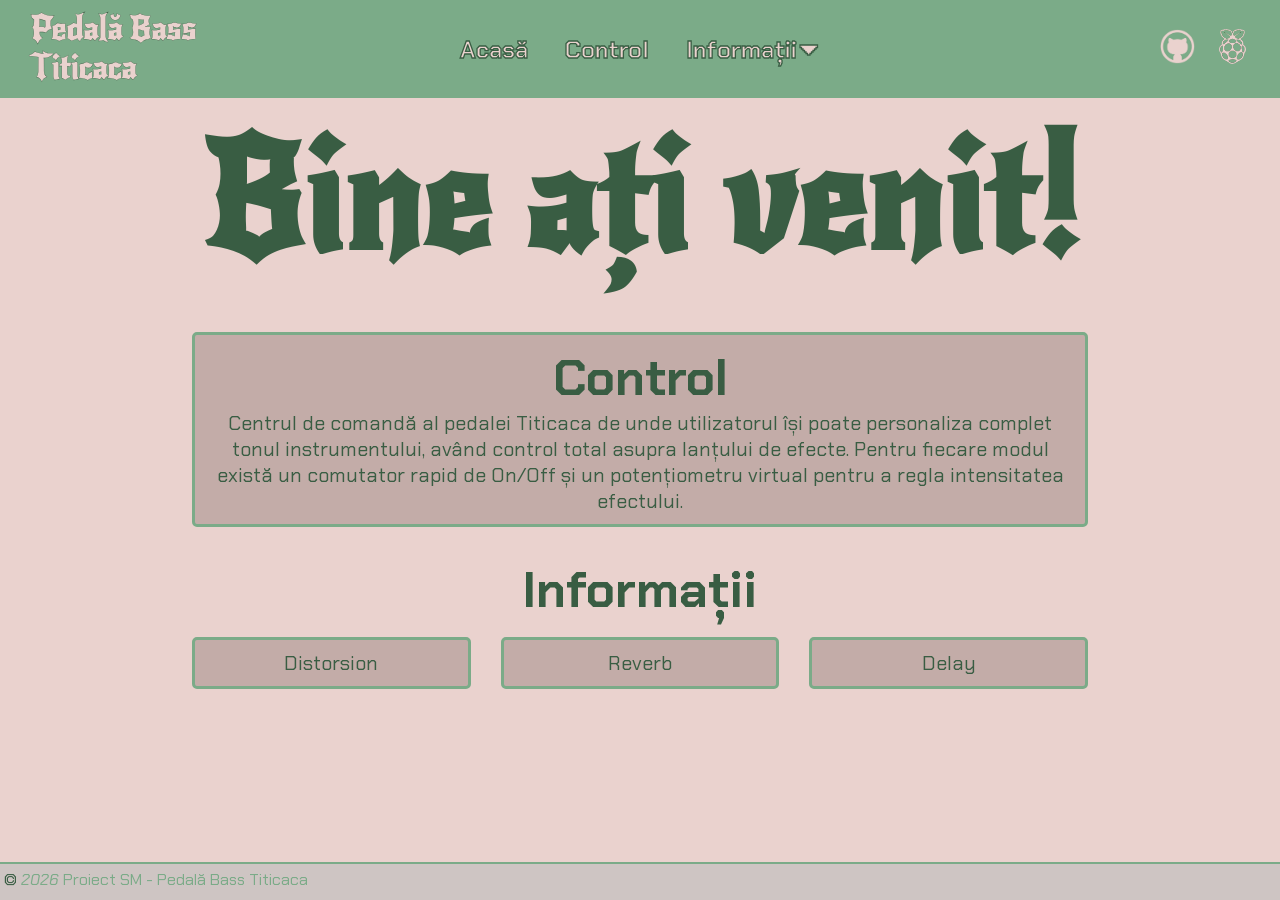
<file: interfata_web/index.html>
<!DOCTYPE html>
<html lang = "ro">

    <head>
        <meta charset="UTF-8">
        <title>Acasă</title>

        <link rel="icon" type="image/ico"
            href="imagini/favicon.ico"/>
        <link rel="stylesheet" type="text/css"
            href="css/stil.css" />

        <link rel="preconnect" href="https://fonts.googleapis.com">
        <link rel="preconnect" href="https://fonts.gstatic.com" crossorigin>
        <link href="https://fonts.googleapis.com/css2?family=Chakra+Petch:ital,wght@0,300;0,400;0,500;0,600;0,700;1,300;1,400;1,500;1,600;1,700&family=New+Rocker&display=swap" rel="stylesheet">
           
    </head>

    <body>
        <header>
            <h1 id="titlu">Pedală Bass<br>Titicaca</h1>

            <nav id="nav-main">
                <h2>
                    <a href="index.html">Acasă</a>
                    <a href="control.html">Control</a>

                    <span class="dropdown">
                        <span id="dropbtn">Informații⏷</span>
                    
                        <div class="dropdown-content">
                            <a href="distors.html">Distorsion</a>
                            <a href="reverb.html">Reverb</a>
                            <a href="delay.html">Delay</a>
                        </div>
                    </span>
                </h2>
            </nav>
            
            <div class="linkuri">
                <a href="https://github.tuiasi.ro/SM26/proiect_Titicaca" target="_blank"><img src="imagini/github.png"></a>
                <a href="https://www.raspberrypi.com/products/raspberry-pi-pico-2/" target="_blank"><img src="imagini/raspberry.png"></a>
            </div>
        </header>
        
        <main>
            <section class="acasa">
                <h1 id="welcome">Bine ați venit!</h1>
                <a href="control.html" id="control">
                    <h3>Control</h3>
                    <span>Centrul de comandă al pedalei Titicaca de unde utilizatorul își poate personaliza complet tonul instrumentului, 
                        având control total asupra lanțului de efecte. Pentru fiecare modul există un comutator rapid de On/Off și un potențiometru virtual 
                        pentru a regla intensitatea efectului.</span>
                </a> 

                <h3 id="info">Informații</h3>

                <div class="orizontal-list">
                    <a href="distors.html" id="distors">Distorsion</a>
                    <a href="reverb.html" id="reverb">Reverb</a>
                    <a href="delay.html" id="delay">Delay</a>
                </div>

            </section>

        </main>

        <footer>
        <hr>
            <span>&nbsp;&copy;</span> <i>2026</i> Proiect SM - Pedală Bass <a href="https://maps.app.goo.gl/eY4kPAvq57ahpC6z6" target="_blank">Titicaca</a>
        </footer>
    </body>
</html>
</file>
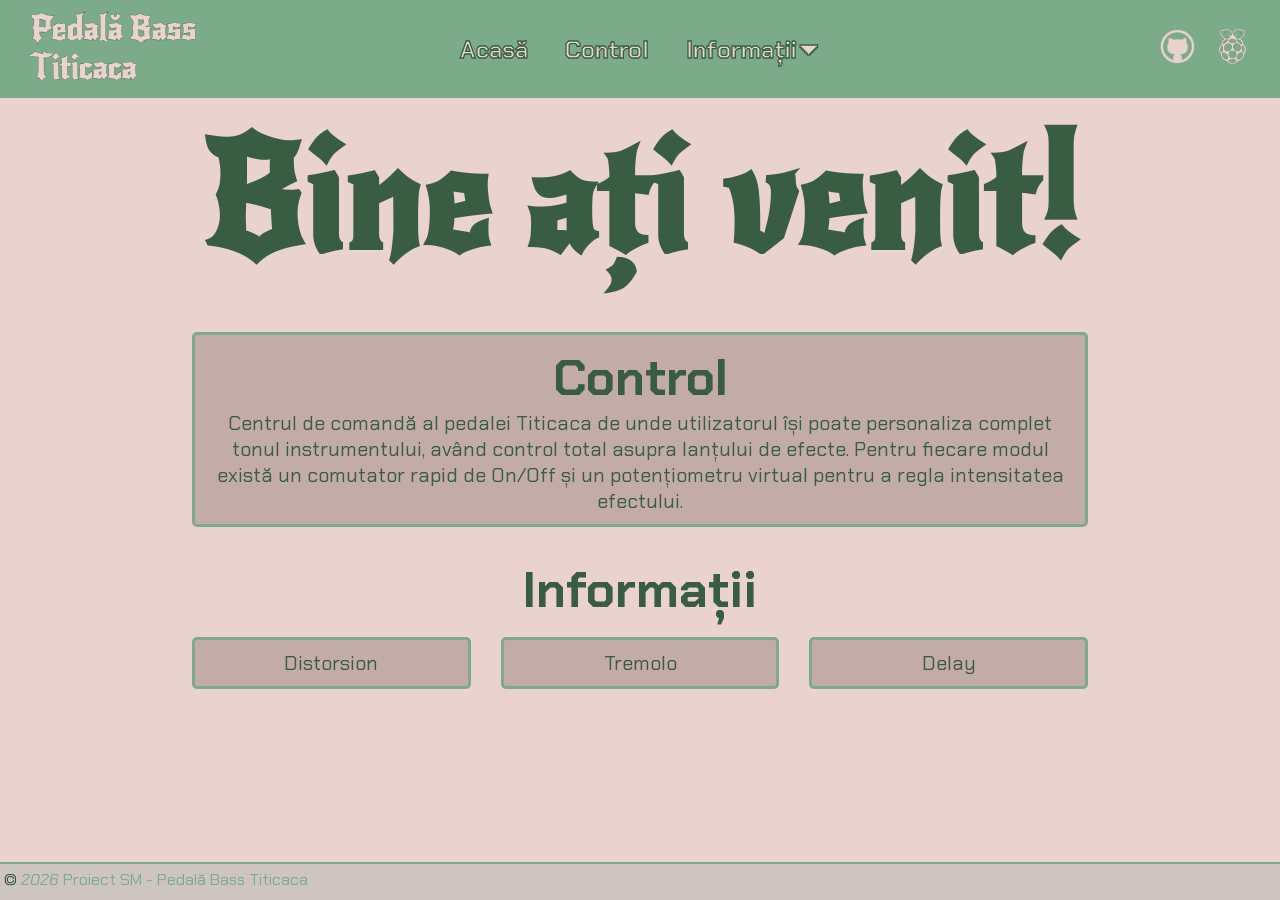
<file: src/interfata_web/index.html>
<!DOCTYPE html>
<html lang = "ro">

    <head>
        <meta charset="UTF-8">
        <title>Acasă</title>

        <link rel="icon" type="image/ico"
            href="imagini/favicon.ico"/>
        <link rel="stylesheet" type="text/css"
            href="css/stil.css" />

        <link rel="preconnect" href="https://fonts.googleapis.com">
        <link rel="preconnect" href="https://fonts.gstatic.com" crossorigin>
        <link href="https://fonts.googleapis.com/css2?family=Chakra+Petch:ital,wght@0,300;0,400;0,500;0,600;0,700;1,300;1,400;1,500;1,600;1,700&family=New+Rocker&display=swap" rel="stylesheet">
           
    </head>

    <body>
        <header>
            <h1 id="titlu">Pedală Bass<br>Titicaca</h1>

            <nav id="nav-main">
                <h2>
                    <a href="index.html">Acasă</a>
                    <a href="control.html">Control</a>

                    <span class="dropdown">
                        <span id="dropbtn">Informații⏷</span>
                    
                        <div class="dropdown-content">
                            <a href="distors.html">Distorsion</a>
                            <a href="reverb.html">Tremolo</a>
                            <a href="delay.html">Delay</a>
                        </div>
                    </span>
                </h2>
            </nav>
            
            <div class="linkuri">
                <a href="https://github.tuiasi.ro/SM26/proiect_Titicaca" target="_blank"><img src="imagini/github.png"></a>
                <a href="https://www.raspberrypi.com/products/raspberry-pi-pico-2/" target="_blank"><img src="imagini/raspberry.png"></a>
            </div>
        </header>
        
        <main>
            <section class="acasa">
                <h1 id="welcome">Bine ați venit!</h1>
                <a href="control.html" id="control">
                    <h3>Control</h3>
                    <span>Centrul de comandă al pedalei Titicaca de unde utilizatorul își poate personaliza complet tonul instrumentului, 
                        având control total asupra lanțului de efecte. Pentru fiecare modul există un comutator rapid de On/Off și un potențiometru virtual 
                        pentru a regla intensitatea efectului.</span>
                </a> 

                <h3 id="info">Informații</h3>

                <div class="orizontal-list">
                    <a href="distors.html" id="distors">Distorsion</a>
                    <a href="reverb.html" id="reverb">Tremolo</a>
                    <a href="delay.html" id="delay">Delay</a>
                </div>

            </section>

        </main>

        <footer>
        <hr>
            <span>&nbsp;&copy;</span> <i>2026</i> Proiect SM - Pedală Bass <a href="https://maps.app.goo.gl/eY4kPAvq57ahpC6z6" target="_blank">Titicaca</a>
        </footer>
    </body>
</html>
</file>
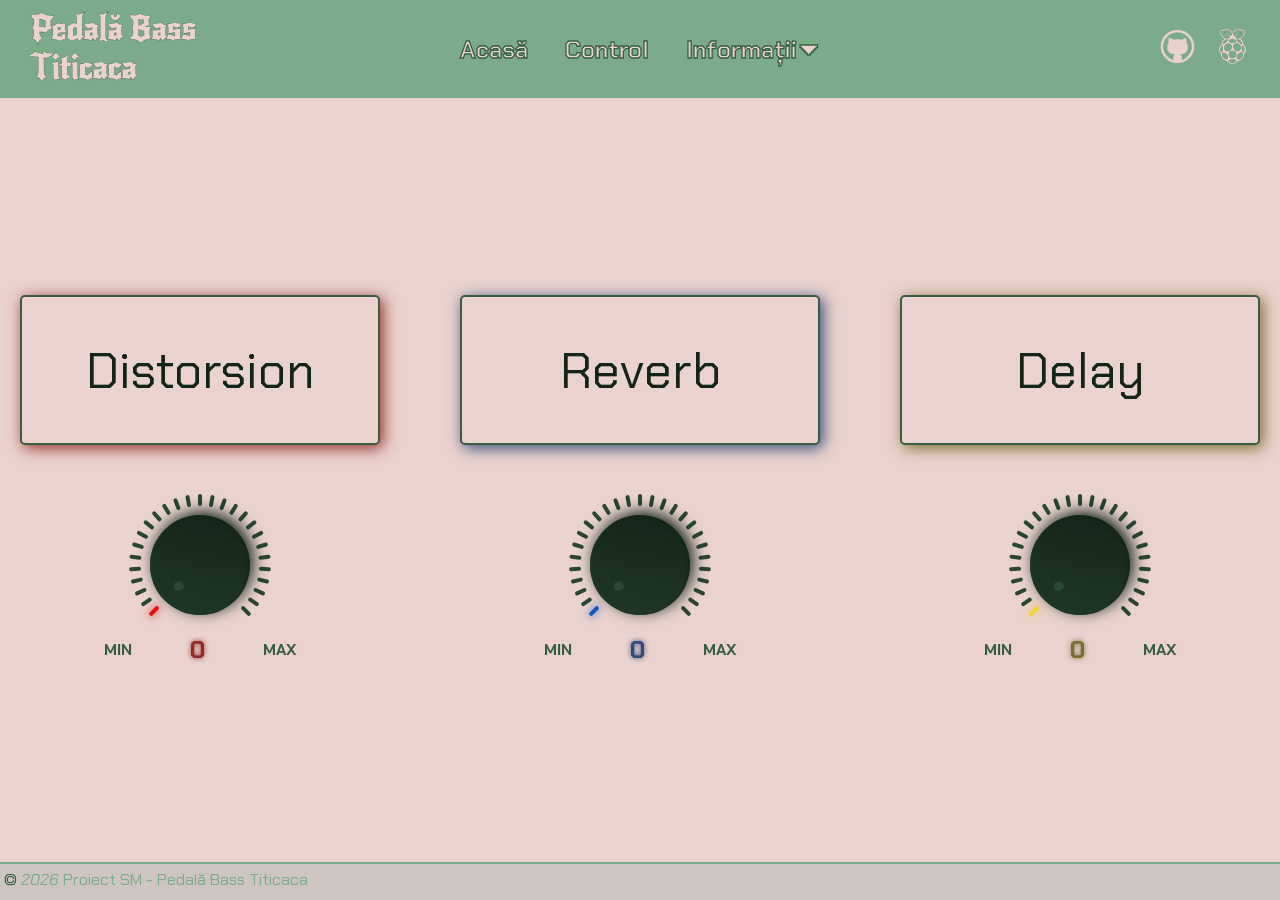
<file: interfata_web/control.html>
<!DOCTYPE html>
<html lang = "ro">

    <head>
        <meta charset="UTF-8">
        <title>Acasă</title>

        <link rel="icon" type="image/ico"
            href="imagini/favicon.ico"/>
        <link rel="stylesheet" type="text/css"
            href="css/stil.css" />

        <script src="js/script.js" defer></script>

        <link rel="preconnect" href="https://fonts.googleapis.com">
        <link rel="preconnect" href="https://fonts.gstatic.com" crossorigin>
        <link href="https://fonts.googleapis.com/css2?family=Chakra+Petch:ital,wght@0,300;0,400;0,500;0,600;0,700;1,300;1,400;1,500;1,600;1,700&family=New+Rocker&display=swap" rel="stylesheet">
           
    </head>

    <body>
        <header>
            <h1 id="titlu">Pedală Bass<br>Titicaca</h1>

            <nav id="nav-main">
                <h2>
                    <a href="index.html">Acasă</a>
                    <a href="control.html">Control</a>

                    <span class="dropdown">
                        <span id="dropbtn">Informații⏷</span>
                    
                        <div class="dropdown-content">
                            <a href="distors.html">Distorsion</a>
                            <a href="reverb.html">Reverb</a>
                            <a href="delay.html">Delay</a>
                        </div>
                    </span>
                </h2>
            </nav>
            
            <div class="linkuri">
                <a href="https://github.tuiasi.ro/SM26/proiect_Titicaca" target="_blank"><img src="imagini/github.png"></a>
                <a href="https://www.raspberrypi.com/products/raspberry-pi-pico-2/" target="_blank"><img src="imagini/raspberry.png"></a>
            </div>
        </header>
        
        <main id="main-control">
            <div class="efect">
                <button id="distors2">Distorsion</button>
                <div class="knob-container knob-red">
                    <div class="ticks tick-red"></div>
                    <div class="knob">
                        <div class="knob-dot dot-red"></div>
                    </div>
                    <div class="knob-labels">
                        <span>MIN</span>
                        <span class="knob-value">0</span>
                        <span>MAX</span>
                    </div>
                    <input type="hidden" id="Distorsion" name="Distorsion" value="0">
                </div>
            </div>

            <div class="efect">
                <button id="reverb2">Reverb</button>
                <div class="knob-container knob-blue">
                    <div class="ticks tick-blue"></div>
                    <div class="knob">
                        <div class="knob-dot dot-blue"></div>
                    </div>
                    <div class="knob-labels">
                        <span>MIN</span>
                        <span class="knob-value">0</span>
                        <span>MAX</span>
                    </div>
                    <input type="hidden" id="Reverb" name="Reverb" value="0">
                </div>
            </div>
            
            <div class="efect">
                <button id="delay2">Delay</button>
                <div class="knob-container knob-yellow">
                    <div class="ticks tick-yellow"></div>
                    <div class="knob">
                        <div class="knob-dot dot-yellow"></div>
                    </div>
                    <div class="knob-labels">
                        <span>MIN</span>
                        <span class="knob-value">0</span>
                        <span>MAX</span>
                    </div>
                    <input type="hidden" id="Delay" name="Delay" value="0">
                </div>
            </div>
        </main>

        <footer>
        <hr>
            <span>&nbsp;&copy;</span> <i>2026</i> Proiect SM - Pedală Bass <a href="https://maps.app.goo.gl/eY4kPAvq57ahpC6z6" target="_blank">Titicaca</a>
        </footer>
    </body>
</html>
</file>
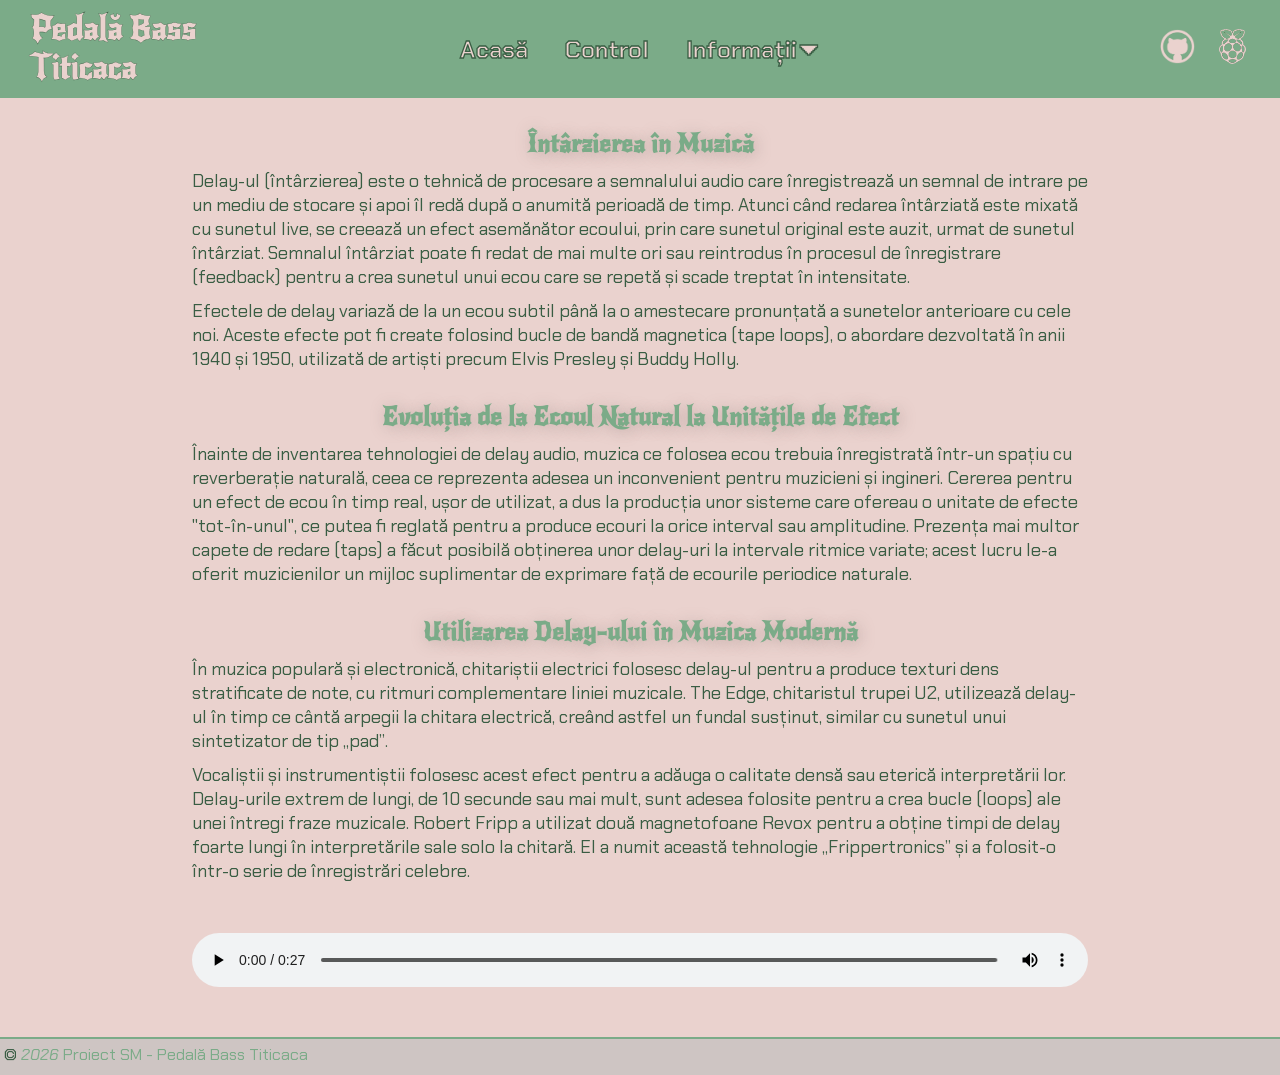
<file: interfata_web/delay.html>
<!DOCTYPE html>
<html lang = "ro">

    <head>
        <meta charset="UTF-8">
        <title>Acasă</title>

        <link rel="icon" type="image/ico"
            href="imagini/favicon.ico"/>
        <link rel="stylesheet" type="text/css"
            href="css/stil.css" />

        <link rel="preconnect" href="https://fonts.googleapis.com">
        <link rel="preconnect" href="https://fonts.gstatic.com" crossorigin>
        <link href="https://fonts.googleapis.com/css2?family=Chakra+Petch:ital,wght@0,300;0,400;0,500;0,600;0,700;1,300;1,400;1,500;1,600;1,700&family=New+Rocker&display=swap" rel="stylesheet">
           
    </head>

    <body>
        <header>
            <h1 id="titlu">Pedală Bass<br>Titicaca</h1>

            <nav id="nav-main">
                <h2>
                    <a href="index.html">Acasă</a>
                    <a href="control.html">Control</a>

                    <span class="dropdown">
                        <span id="dropbtn">Informații⏷</span>
                    
                        <div class="dropdown-content">
                            <a href="distors.html">Distorsion</a>
                            <a href="reverb.html">Reverb</a>
                            <a href="delay.html">Delay</a>
                        </div>
                    </span>
                </h2>
            </nav>
            
            <div class="linkuri">
                <a href="https://github.tuiasi.ro/SM26/proiect_Titicaca" target="_blank"><img src="imagini/github.png"></a>
                <a href="https://www.raspberrypi.com/products/raspberry-pi-pico-2/" target="_blank"><img src="imagini/raspberry.png"></a>
            </div>
        </header>
        
        <main>
            <h3 class="titlu-info">Întârzierea în Muzică</h3>
            <p class="paragraf-info">
                Delay-ul (întârzierea) este o tehnică de procesare a semnalului audio care înregistrează un semnal de intrare pe un 
                mediu de stocare și apoi îl redă după o anumită perioadă de timp. Atunci când redarea întârziată este mixată cu sunetul 
                live, se creează un efect asemănător ecoului, prin care sunetul original este auzit, urmat de sunetul întârziat. Semnalul 
                întârziat poate fi redat de mai multe ori sau reintrodus în procesul de înregistrare (feedback) pentru a crea sunetul unui 
                ecou care se repetă și scade treptat în intensitate.
            </p>
            <p class="paragraf-info">
                Efectele de delay variază de la un ecou subtil până la o amestecare pronunțată a sunetelor anterioare cu cele noi. Aceste 
                efecte pot fi create folosind bucle de bandă magnetica (tape loops), o abordare dezvoltată în anii 1940 și 1950, utilizată 
                de artiști precum Elvis Presley și Buddy Holly.
            </p>    

            <h3 class="titlu-info">Evoluția de la Ecoul Natural la Unitățile de Efect</h3>
            <p class="paragraf-info">
                Înainte de inventarea tehnologiei de delay audio, muzica ce folosea ecou trebuia înregistrată într-un spațiu cu reverberație 
                naturală, ceea ce reprezenta adesea un inconvenient pentru muzicieni și ingineri. Cererea pentru un efect de ecou în timp 
                real, ușor de utilizat, a dus la producția unor sisteme care ofereau o unitate de efecte "tot-în-unul", ce putea fi reglată 
                pentru a produce ecouri la orice interval sau amplitudine. Prezența mai multor capete de redare (taps) a făcut posibilă 
                obținerea unor delay-uri la intervale ritmice variate; acest lucru le-a oferit muzicienilor un mijloc suplimentar de 
                exprimare față de ecourile periodice naturale.
            </p>

            <h3 class="titlu-info">Utilizarea Delay-ului în Muzica Modernă</h3>
            <p class="paragraf-info">
               În muzica populară și electronică, chitariștii electrici folosesc delay-ul pentru a produce texturi dens stratificate 
               de note, cu ritmuri complementare liniei muzicale. The Edge, chitaristul trupei U2, utilizează delay-ul în timp ce 
               cântă arpegii la chitara electrică, creând astfel un fundal susținut, similar cu sunetul unui sintetizator de tip „pad”.
            </p>
            <p class="paragraf-info">
                Vocaliștii și instrumentiștii folosesc acest efect pentru a adăuga o calitate densă sau eterică interpretării lor. 
                Delay-urile extrem de lungi, de 10 secunde sau mai mult, sunt adesea folosite pentru a crea bucle (loops) ale unei 
                întregi fraze muzicale. Robert Fripp a utilizat două magnetofoane Revox pentru a obține timpi de delay foarte lungi 
                în interpretările sale solo la chitară. El a numit această tehnologie „Frippertronics” și a folosit-o într-o serie 
                de înregistrări celebre.
            </p>

            <audio controls>
                <source src="audio/delay.ogg" type="audio/ogg">
                Ne pare rău, browserul tău nu suportă redarea audio.
            </audio>
        </main>

        <footer>
        <hr>
            <span>&nbsp;&copy;</span> <i>2026</i> Proiect SM - Pedală Bass <a href="https://maps.app.goo.gl/eY4kPAvq57ahpC6z6" target="_blank">Titicaca</a>
        </footer>
    </body>
</html>
</file>
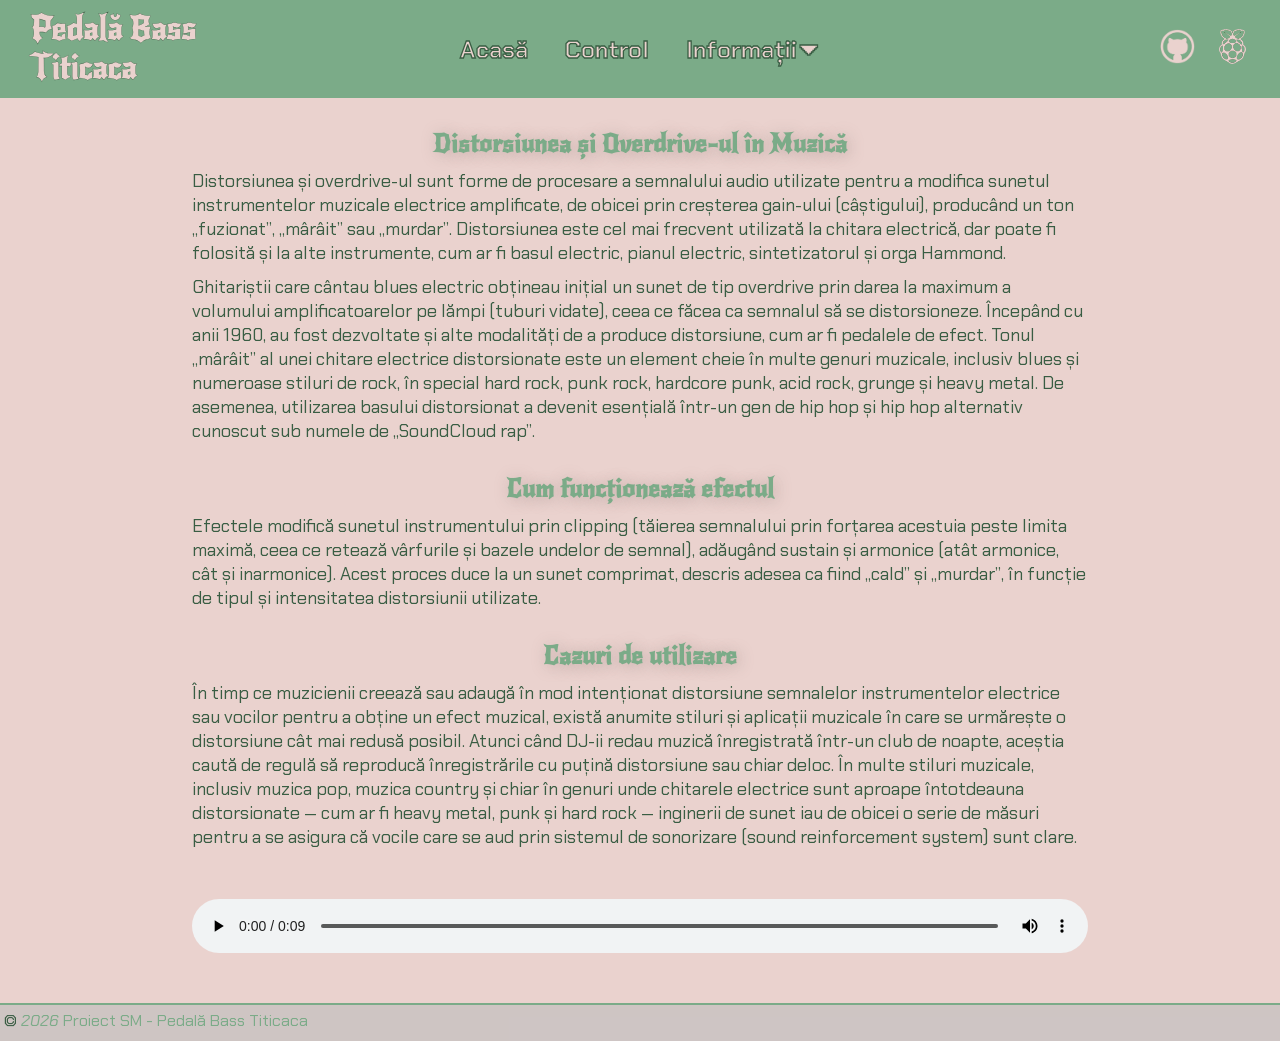
<file: interfata_web/distors.html>
<!DOCTYPE html>
<html lang = "ro">

    <head>
        <meta charset="UTF-8">
        <title>Acasă</title>

        <link rel="icon" type="image/ico"
            href="imagini/favicon.ico"/>
        <link rel="stylesheet" type="text/css"
            href="css/stil.css" />

        <link rel="preconnect" href="https://fonts.googleapis.com">
        <link rel="preconnect" href="https://fonts.gstatic.com" crossorigin>
        <link href="https://fonts.googleapis.com/css2?family=Chakra+Petch:ital,wght@0,300;0,400;0,500;0,600;0,700;1,300;1,400;1,500;1,600;1,700&family=New+Rocker&display=swap" rel="stylesheet">
           
    </head>

    <body>
        <header>
            <h1 id="titlu">Pedală Bass<br>Titicaca</h1>

            <nav id="nav-main">
                <h2>
                    <a href="index.html">Acasă</a>
                    <a href="control.html">Control</a>

                    <span class="dropdown">
                        <span id="dropbtn">Informații⏷</span>
                    
                        <div class="dropdown-content">
                            <a href="distors.html">Distorsion</a>
                            <a href="reverb.html">Reverb</a>
                            <a href="delay.html">Delay</a>
                        </div>
                    </span>
                </h2>
            </nav>
            
            <div class="linkuri">
                <a href="https://github.tuiasi.ro/SM26/proiect_Titicaca" target="_blank"><img src="imagini/github.png"></a>
                <a href="https://www.raspberrypi.com/products/raspberry-pi-pico-2/" target="_blank"><img src="imagini/raspberry.png"></a>
            </div>
        </header>
        
        <main>
            <h3 class="titlu-info">Distorsiunea și Overdrive-ul în Muzică</h3>
            <p class="paragraf-info">
                Distorsiunea și overdrive-ul sunt forme de procesare a semnalului audio utilizate pentru a modifica 
                sunetul instrumentelor muzicale electrice amplificate, de obicei prin creșterea gain-ului (câștigului), 
                producând un ton „fuzionat”, „mârâit” sau „murdar”. Distorsiunea este cel mai frecvent utilizată la chitara 
                electrică, dar poate fi folosită și la alte instrumente, cum ar fi basul electric, pianul electric, 
                sintetizatorul și orga Hammond.
            </p>
            <p class="paragraf-info">
                Ghitariștii care cântau blues electric obțineau inițial un sunet de tip overdrive prin darea la maximum a 
                volumului amplificatoarelor pe lămpi (tuburi vidate), ceea ce făcea ca semnalul să se distorsioneze. Începând 
                cu anii 1960, au fost dezvoltate și alte modalități de a produce distorsiune, cum ar fi pedalele de efect. Tonul 
                „mârâit” al unei chitare electrice distorsionate este un element cheie în multe genuri muzicale, inclusiv blues 
                și numeroase stiluri de rock, în special hard rock, punk rock, hardcore punk, acid rock, grunge și heavy metal. 
                De asemenea, utilizarea basului distorsionat a devenit esențială într-un gen de hip hop și hip hop alternativ 
                cunoscut sub numele de „SoundCloud rap”.
            </p>

            <h3 class="titlu-info">Cum funcționează efectul</h3>
            <p class="paragraf-info">
                Efectele modifică sunetul instrumentului prin clipping (tăierea semnalului prin forțarea acestuia peste limita 
                maximă, ceea ce retează vârfurile și bazele undelor de semnal), adăugând sustain și armonice (atât armonice, cât 
                și inarmonice). Acest proces duce la un sunet comprimat, descris adesea ca fiind „cald” și „murdar”, în funcție de 
                tipul și intensitatea distorsiunii utilizate.
            </p>

            <h3 class="titlu-info">Cazuri de utilizare</h3>
            <p class="paragraf-info">
                În timp ce muzicienii creează sau adaugă în mod intenționat distorsiune semnalelor instrumentelor electrice sau 
                vocilor pentru a obține un efect muzical, există anumite stiluri și aplicații muzicale în care se urmărește o 
                distorsiune cât mai redusă posibil. Atunci când DJ-ii redau muzică înregistrată într-un club de noapte, aceștia 
                caută de regulă să reproducă înregistrările cu puțină distorsiune sau chiar deloc. În multe stiluri muzicale, 
                inclusiv muzica pop, muzica country și chiar în genuri unde chitarele electrice sunt aproape întotdeauna 
                distorsionate — cum ar fi heavy metal, punk și hard rock — inginerii de sunet iau de obicei o serie de măsuri pentru 
                a se asigura că vocile care se aud prin sistemul de sonorizare (sound reinforcement system) sunt clare.
            </p>

            <audio controls>
                <source src="audio/distors.ogg" type="audio/ogg">
                Ne pare rău, browserul tău nu suportă redarea audio.
            </audio>
        </main>

        <footer>
        <hr>
            <span>&nbsp;&copy;</span> <i>2026</i> Proiect SM - Pedală Bass <a href="https://maps.app.goo.gl/eY4kPAvq57ahpC6z6" target="_blank">Titicaca</a>
        </footer>
    </body>
</html>
</file>
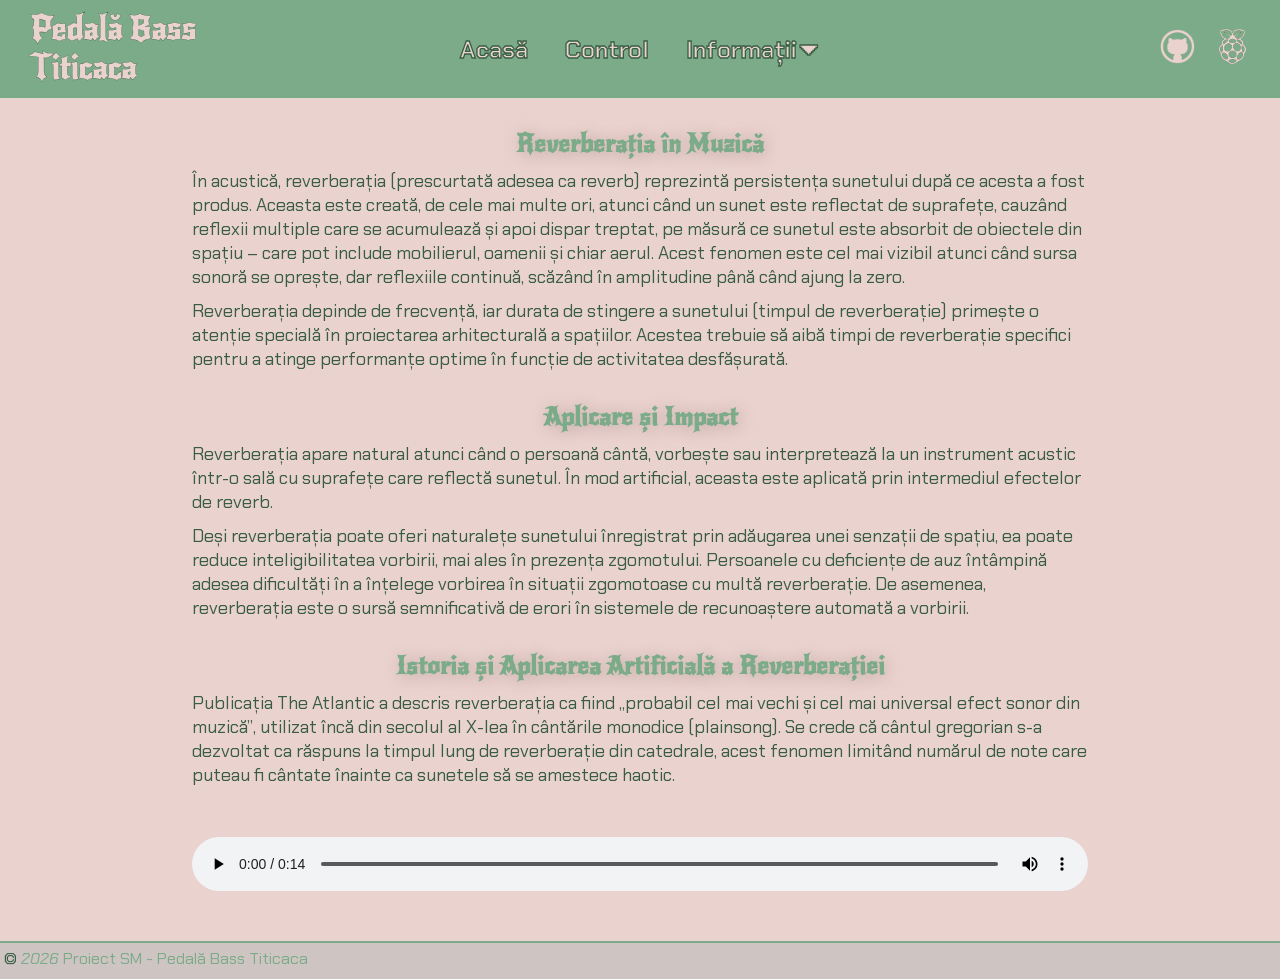
<file: interfata_web/reverb.html>
<!DOCTYPE html>
<html lang = "ro">

    <head>
        <meta charset="UTF-8">
        <title>Acasă</title>

        <link rel="icon" type="image/ico"
            href="imagini/favicon.ico"/>
        <link rel="stylesheet" type="text/css"
            href="css/stil.css" />

        <link rel="preconnect" href="https://fonts.googleapis.com">
        <link rel="preconnect" href="https://fonts.gstatic.com" crossorigin>
        <link href="https://fonts.googleapis.com/css2?family=Chakra+Petch:ital,wght@0,300;0,400;0,500;0,600;0,700;1,300;1,400;1,500;1,600;1,700&family=New+Rocker&display=swap" rel="stylesheet">
           
    </head>

    <body>
        <header>
            <h1 id="titlu">Pedală Bass<br>Titicaca</h1>

            <nav id="nav-main">
                <h2>
                    <a href="index.html">Acasă</a>
                    <a href="control.html">Control</a>

                    <span class="dropdown">
                        <span id="dropbtn">Informații⏷</span>
                    
                        <div class="dropdown-content">
                            <a href="distors.html">Distorsion</a>
                            <a href="reverb.html">Reverb</a>
                            <a href="delay.html">Delay</a>
                        </div>
                    </span>
                </h2>
            </nav>
            
            <div class="linkuri">
                <a href="https://github.tuiasi.ro/SM26/proiect_Titicaca" target="_blank"><img src="imagini/github.png"></a>
                <a href="https://www.raspberrypi.com/products/raspberry-pi-pico-2/" target="_blank"><img src="imagini/raspberry.png"></a>
            </div>
        </header>
        
        <main>
            <h3 class="titlu-info">Reverberația în Muzică</h3>
            <p class="paragraf-info">
                În acustică, reverberația (prescurtată adesea ca reverb) reprezintă persistența sunetului după ce acesta 
                a fost produs. Aceasta este creată, de cele mai multe ori, atunci când un sunet este reflectat de suprafețe, 
                cauzând reflexii multiple care se acumulează și apoi dispar treptat, pe măsură ce sunetul este absorbit de 
                obiectele din spațiu – care pot include mobilierul, oamenii și chiar aerul. Acest fenomen este cel mai vizibil 
                atunci când sursa sonoră se oprește, dar reflexiile continuă, scăzând în amplitudine până când ajung la zero.
            </p>
            <p class="paragraf-info">
                Reverberația depinde de frecvență, iar durata de stingere a sunetului (timpul de reverberație) primește o atenție 
                specială în proiectarea arhitecturală a spațiilor. Acestea trebuie să aibă timpi de reverberație specifici pentru 
                a atinge performanțe optime în funcție de activitatea desfășurată.
            </p>
            
            <h3 class="titlu-info">Aplicare și Impact</h3>
            <p class="paragraf-info">
                Reverberația apare natural atunci când o persoană cântă, vorbește sau interpretează la un instrument 
                acustic într-o sală cu suprafețe care reflectă sunetul. În mod artificial, aceasta este aplicată prin 
                intermediul efectelor de reverb.
            </p>
            <p class="paragraf-info">
                Deși reverberația poate oferi naturalețe sunetului înregistrat prin adăugarea unei senzații de spațiu, 
                ea poate reduce inteligibilitatea vorbirii, mai ales în prezența zgomotului. Persoanele cu deficiențe 
                de auz întâmpină adesea dificultăți în a înțelege vorbirea în situații zgomotoase cu multă reverberație. 
                De asemenea, reverberația este o sursă semnificativă de erori în sistemele de recunoaștere automată a vorbirii.
            </p>

            <h3 class="titlu-info">Istoria și Aplicarea Artificială a Reverberației</h3>
            <p class="paragraf-info">
                Publicația The Atlantic a descris reverberația ca fiind „probabil cel mai vechi și cel mai universal 
                efect sonor din muzică”, utilizat încă din secolul al X-lea în cântările monodice (plainsong). Se crede 
                că cântul gregorian s-a dezvoltat ca răspuns la timpul lung de reverberație din catedrale, acest fenomen 
                limitând numărul de note care puteau fi cântate înainte ca sunetele să se amestece haotic.
            </p>

            <audio controls>
                <source src="audio/reverb.ogg" type="audio/ogg">
                Ne pare rău, browserul tău nu suportă redarea audio.
            </audio>
        </main>

        <footer>
        <hr>
            <span>&nbsp;&copy;</span> <i>2026</i> Proiect SM - Pedală Bass <a href="https://maps.app.goo.gl/eY4kPAvq57ahpC6z6" target="_blank">Titicaca</a>
        </footer>
    </body>
</html>
</file>
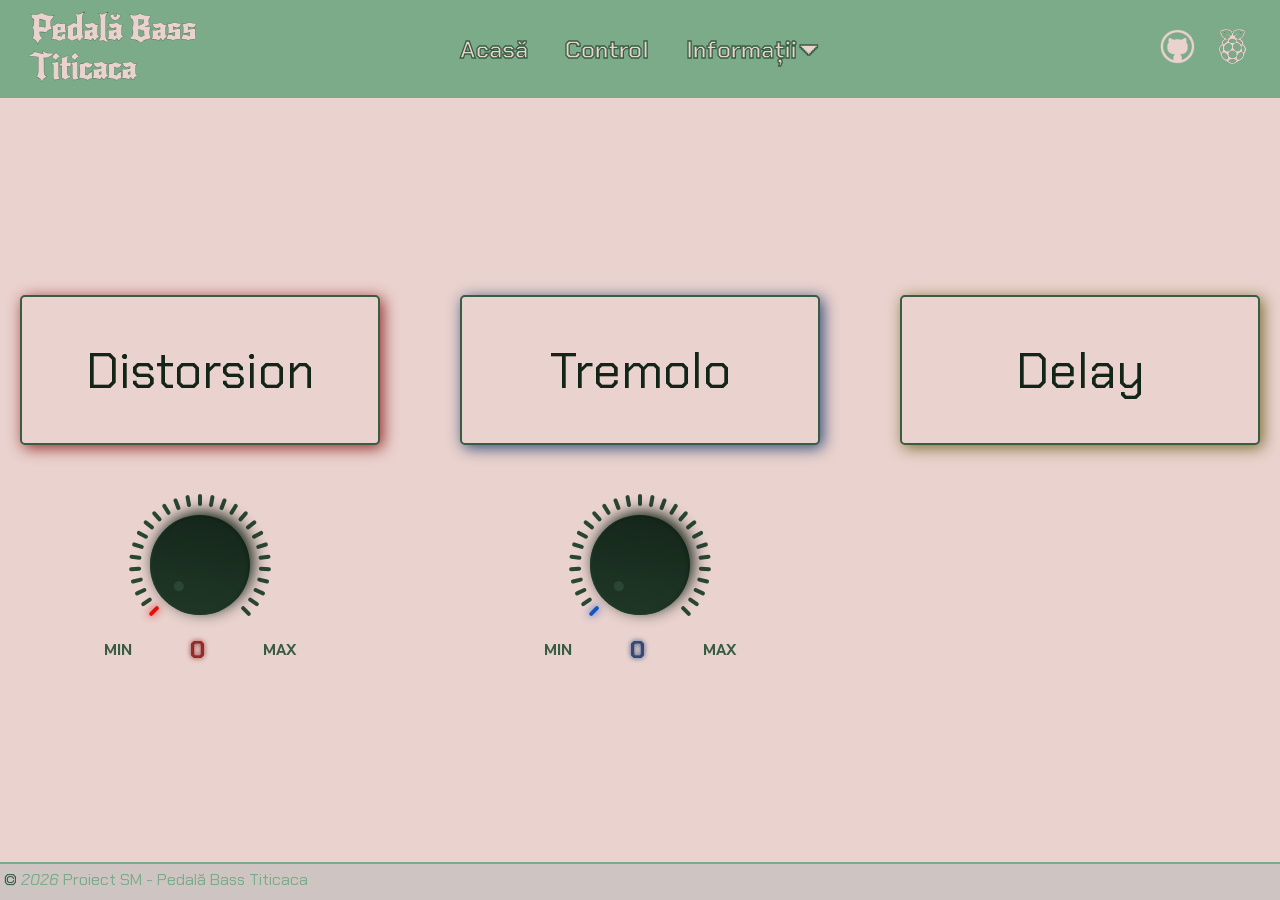
<file: src/interfata_web/control.html>
<!DOCTYPE html>
<html lang = "ro">

    <head>
        <meta charset="UTF-8">
        <title>Acasă</title>

        <link rel="icon" type="image/ico"
            href="imagini/favicon.ico"/>
        <link rel="stylesheet" type="text/css"
            href="css/stil.css" />

        <script src="js/script.js" defer></script>

        <link rel="preconnect" href="https://fonts.googleapis.com">
        <link rel="preconnect" href="https://fonts.gstatic.com" crossorigin>
        <link href="https://fonts.googleapis.com/css2?family=Chakra+Petch:ital,wght@0,300;0,400;0,500;0,600;0,700;1,300;1,400;1,500;1,600;1,700&family=New+Rocker&display=swap" rel="stylesheet">
           
    </head>

    <body>
        <header>
            <h1 id="titlu">Pedală Bass<br>Titicaca</h1>

            <nav id="nav-main">
                <h2>
                    <a href="index.html">Acasă</a>
                    <a href="control.html">Control</a>

                    <span class="dropdown">
                        <span id="dropbtn">Informații⏷</span>
                    
                        <div class="dropdown-content">
                            <a href="distors.html">Distorsion</a>
                            <a href="reverb.html">Tremolo</a>
                            <a href="delay.html">Delay</a>
                        </div>
                    </span>
                </h2>
            </nav>
            
            <div class="linkuri">
                <a href="https://github.tuiasi.ro/SM26/proiect_Titicaca" target="_blank"><img src="imagini/github.png"></a>
                <a href="https://www.raspberrypi.com/products/raspberry-pi-pico-2/" target="_blank"><img src="imagini/raspberry.png"></a>
            </div>
        </header>
        
        <main id="main-control">
            <div class="efect">
                <button id="distors2">Distorsion</button>
                <div class="knob-container knob-red">
                    <div class="ticks tick-red"></div>
                    <div class="knob">
                        <div class="knob-dot dot-red"></div>
                    </div>
                    <div class="knob-labels">
                        <span>MIN</span>
                        <span class="knob-value">0</span>
                        <span>MAX</span>
                    </div>
                    <input type="hidden" id="Distorsion" name="Distorsion" value="0">
                </div>
            </div>

            <div class="efect">
                <button id="reverb2">Tremolo</button>
                <div class="knob-container knob-blue">
                    <div class="ticks tick-blue"></div>
                    <div class="knob">
                        <div class="knob-dot dot-blue"></div>
                    </div>
                    <div class="knob-labels">
                        <span>MIN</span>
                        <span class="knob-value">0</span>
                        <span>MAX</span>
                    </div>
                    <input type="hidden" id="Reverb" name="Reverb" value="0">
                </div>
            </div>
            
            <div class="efect">
                <button id="delay2">Delay</button>
                <div class="knob-container knob-yellow">
                    <!-- <div class="ticks tick-yellow"></div>
                    <div class="knob">
                        <div class="knob-dot dot-yellow"></div>
                    </div>
                    <div class="knob-labels">
                        <span>MIN</span>
                        <span class="knob-value">0</span>
                        <span>MAX</span>
                    </div>
                    <input type="hidden" id="Delay" name="Delay" value="0"> -->
                </div>
            </div>
        </main>

        <footer>
        <hr>
            <span>&nbsp;&copy;</span> <i>2026</i> Proiect SM - Pedală Bass <a href="https://maps.app.goo.gl/eY4kPAvq57ahpC6z6" target="_blank">Titicaca</a>
        </footer>
    </body>
</html>
</file>
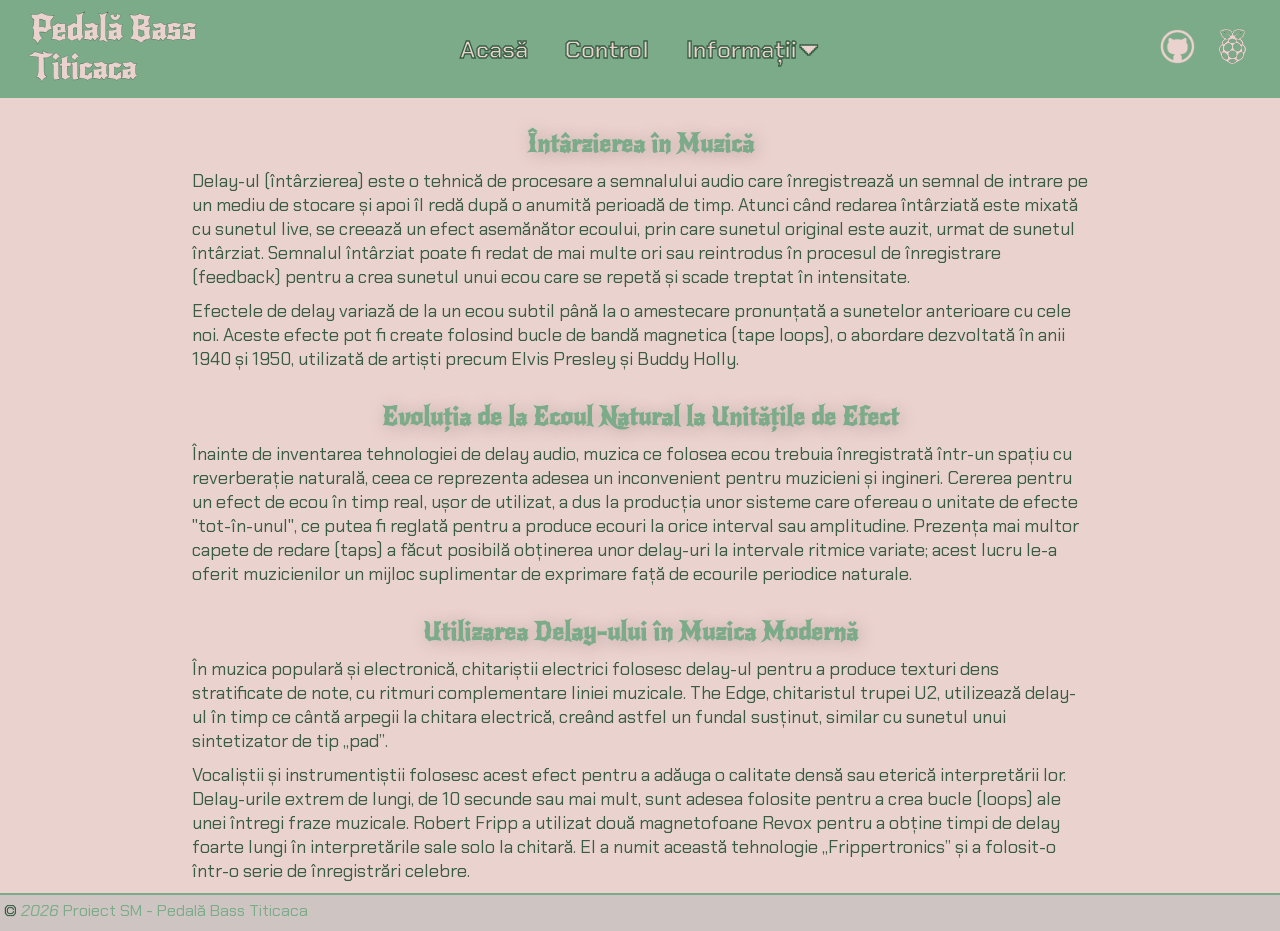
<file: src/interfata_web/delay.html>
<!DOCTYPE html>
<html lang = "ro">

    <head>
        <meta charset="UTF-8">
        <title>Acasă</title>

        <link rel="icon" type="image/ico"
            href="imagini/favicon.ico"/>
        <link rel="stylesheet" type="text/css"
            href="css/stil.css" />

        <link rel="preconnect" href="https://fonts.googleapis.com">
        <link rel="preconnect" href="https://fonts.gstatic.com" crossorigin>
        <link href="https://fonts.googleapis.com/css2?family=Chakra+Petch:ital,wght@0,300;0,400;0,500;0,600;0,700;1,300;1,400;1,500;1,600;1,700&family=New+Rocker&display=swap" rel="stylesheet">
           
    </head>

    <body>
        <header>
            <h1 id="titlu">Pedală Bass<br>Titicaca</h1>

            <nav id="nav-main">
                <h2>
                    <a href="index.html">Acasă</a>
                    <a href="control.html">Control</a>

                    <span class="dropdown">
                        <span id="dropbtn">Informații⏷</span>
                    
                        <div class="dropdown-content">
                            <a href="distors.html">Distorsion</a>
                            <a href="reverb.html">Tremolo</a>
                            <a href="delay.html">Delay</a>
                        </div>
                    </span>
                </h2>
            </nav>
            
            <div class="linkuri">
                <a href="https://github.tuiasi.ro/SM26/proiect_Titicaca" target="_blank"><img src="imagini/github.png"></a>
                <a href="https://www.raspberrypi.com/products/raspberry-pi-pico-2/" target="_blank"><img src="imagini/raspberry.png"></a>
            </div>
        </header>
        
        <main>
            <h3 class="titlu-info">Întârzierea în Muzică</h3>
            <p class="paragraf-info">
                Delay-ul (întârzierea) este o tehnică de procesare a semnalului audio care înregistrează un semnal de intrare pe un 
                mediu de stocare și apoi îl redă după o anumită perioadă de timp. Atunci când redarea întârziată este mixată cu sunetul 
                live, se creează un efect asemănător ecoului, prin care sunetul original este auzit, urmat de sunetul întârziat. Semnalul 
                întârziat poate fi redat de mai multe ori sau reintrodus în procesul de înregistrare (feedback) pentru a crea sunetul unui 
                ecou care se repetă și scade treptat în intensitate.
            </p>
            <p class="paragraf-info">
                Efectele de delay variază de la un ecou subtil până la o amestecare pronunțată a sunetelor anterioare cu cele noi. Aceste 
                efecte pot fi create folosind bucle de bandă magnetica (tape loops), o abordare dezvoltată în anii 1940 și 1950, utilizată 
                de artiști precum Elvis Presley și Buddy Holly.
            </p>    

            <h3 class="titlu-info">Evoluția de la Ecoul Natural la Unitățile de Efect</h3>
            <p class="paragraf-info">
                Înainte de inventarea tehnologiei de delay audio, muzica ce folosea ecou trebuia înregistrată într-un spațiu cu reverberație 
                naturală, ceea ce reprezenta adesea un inconvenient pentru muzicieni și ingineri. Cererea pentru un efect de ecou în timp 
                real, ușor de utilizat, a dus la producția unor sisteme care ofereau o unitate de efecte "tot-în-unul", ce putea fi reglată 
                pentru a produce ecouri la orice interval sau amplitudine. Prezența mai multor capete de redare (taps) a făcut posibilă 
                obținerea unor delay-uri la intervale ritmice variate; acest lucru le-a oferit muzicienilor un mijloc suplimentar de 
                exprimare față de ecourile periodice naturale.
            </p>

            <h3 class="titlu-info">Utilizarea Delay-ului în Muzica Modernă</h3>
            <p class="paragraf-info">
               În muzica populară și electronică, chitariștii electrici folosesc delay-ul pentru a produce texturi dens stratificate 
               de note, cu ritmuri complementare liniei muzicale. The Edge, chitaristul trupei U2, utilizează delay-ul în timp ce 
               cântă arpegii la chitara electrică, creând astfel un fundal susținut, similar cu sunetul unui sintetizator de tip „pad”.
            </p>
            <p class="paragraf-info">
                Vocaliștii și instrumentiștii folosesc acest efect pentru a adăuga o calitate densă sau eterică interpretării lor. 
                Delay-urile extrem de lungi, de 10 secunde sau mai mult, sunt adesea folosite pentru a crea bucle (loops) ale unei 
                întregi fraze muzicale. Robert Fripp a utilizat două magnetofoane Revox pentru a obține timpi de delay foarte lungi 
                în interpretările sale solo la chitară. El a numit această tehnologie „Frippertronics” și a folosit-o într-o serie 
                de înregistrări celebre.
            </p>

            <!-- <audio controls>
                <source src="audio/delay.ogg" type="audio/ogg">
                Ne pare rău, browserul tău nu suportă redarea audio.
            </audio> -->
        </main>

        <footer>
        <hr>
            <span>&nbsp;&copy;</span> <i>2026</i> Proiect SM - Pedală Bass <a href="https://maps.app.goo.gl/eY4kPAvq57ahpC6z6" target="_blank">Titicaca</a>
        </footer>
    </body>
</html>
</file>
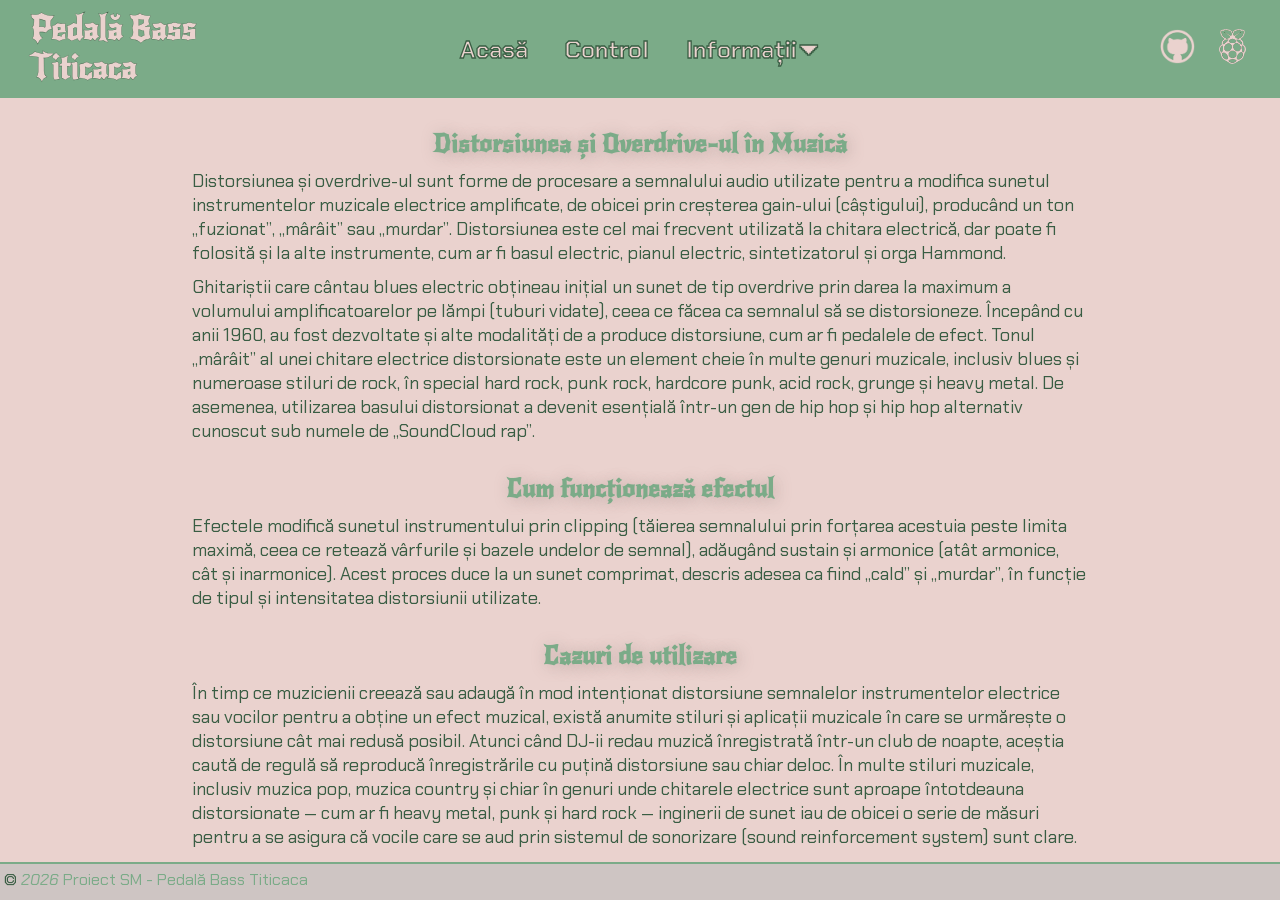
<file: src/interfata_web/distors.html>
<!DOCTYPE html>
<html lang = "ro">

    <head>
        <meta charset="UTF-8">
        <title>Acasă</title>

        <link rel="icon" type="image/ico"
            href="imagini/favicon.ico"/>
        <link rel="stylesheet" type="text/css"
            href="css/stil.css" />

        <link rel="preconnect" href="https://fonts.googleapis.com">
        <link rel="preconnect" href="https://fonts.gstatic.com" crossorigin>
        <link href="https://fonts.googleapis.com/css2?family=Chakra+Petch:ital,wght@0,300;0,400;0,500;0,600;0,700;1,300;1,400;1,500;1,600;1,700&family=New+Rocker&display=swap" rel="stylesheet">
           
    </head>

    <body>
        <header>
            <h1 id="titlu">Pedală Bass<br>Titicaca</h1>

            <nav id="nav-main">
                <h2>
                    <a href="index.html">Acasă</a>
                    <a href="control.html">Control</a>

                    <span class="dropdown">
                        <span id="dropbtn">Informații⏷</span>
                    
                        <div class="dropdown-content">
                            <a href="distors.html">Distorsion</a>
                            <a href="reverb.html">Tremolo</a>
                            <a href="delay.html">Delay</a>
                        </div>
                    </span>
                </h2>
            </nav>
            
            <div class="linkuri">
                <a href="https://github.tuiasi.ro/SM26/proiect_Titicaca" target="_blank"><img src="imagini/github.png"></a>
                <a href="https://www.raspberrypi.com/products/raspberry-pi-pico-2/" target="_blank"><img src="imagini/raspberry.png"></a>
            </div>
        </header>
        
        <main>
            <h3 class="titlu-info">Distorsiunea și Overdrive-ul în Muzică</h3>
            <p class="paragraf-info">
                Distorsiunea și overdrive-ul sunt forme de procesare a semnalului audio utilizate pentru a modifica 
                sunetul instrumentelor muzicale electrice amplificate, de obicei prin creșterea gain-ului (câștigului), 
                producând un ton „fuzionat”, „mârâit” sau „murdar”. Distorsiunea este cel mai frecvent utilizată la chitara 
                electrică, dar poate fi folosită și la alte instrumente, cum ar fi basul electric, pianul electric, 
                sintetizatorul și orga Hammond.
            </p>
            <p class="paragraf-info">
                Ghitariștii care cântau blues electric obțineau inițial un sunet de tip overdrive prin darea la maximum a 
                volumului amplificatoarelor pe lămpi (tuburi vidate), ceea ce făcea ca semnalul să se distorsioneze. Începând 
                cu anii 1960, au fost dezvoltate și alte modalități de a produce distorsiune, cum ar fi pedalele de efect. Tonul 
                „mârâit” al unei chitare electrice distorsionate este un element cheie în multe genuri muzicale, inclusiv blues 
                și numeroase stiluri de rock, în special hard rock, punk rock, hardcore punk, acid rock, grunge și heavy metal. 
                De asemenea, utilizarea basului distorsionat a devenit esențială într-un gen de hip hop și hip hop alternativ 
                cunoscut sub numele de „SoundCloud rap”.
            </p>

            <h3 class="titlu-info">Cum funcționează efectul</h3>
            <p class="paragraf-info">
                Efectele modifică sunetul instrumentului prin clipping (tăierea semnalului prin forțarea acestuia peste limita 
                maximă, ceea ce retează vârfurile și bazele undelor de semnal), adăugând sustain și armonice (atât armonice, cât 
                și inarmonice). Acest proces duce la un sunet comprimat, descris adesea ca fiind „cald” și „murdar”, în funcție de 
                tipul și intensitatea distorsiunii utilizate.
            </p>

            <h3 class="titlu-info">Cazuri de utilizare</h3>
            <p class="paragraf-info">
                În timp ce muzicienii creează sau adaugă în mod intenționat distorsiune semnalelor instrumentelor electrice sau 
                vocilor pentru a obține un efect muzical, există anumite stiluri și aplicații muzicale în care se urmărește o 
                distorsiune cât mai redusă posibil. Atunci când DJ-ii redau muzică înregistrată într-un club de noapte, aceștia 
                caută de regulă să reproducă înregistrările cu puțină distorsiune sau chiar deloc. În multe stiluri muzicale, 
                inclusiv muzica pop, muzica country și chiar în genuri unde chitarele electrice sunt aproape întotdeauna 
                distorsionate — cum ar fi heavy metal, punk și hard rock — inginerii de sunet iau de obicei o serie de măsuri pentru 
                a se asigura că vocile care se aud prin sistemul de sonorizare (sound reinforcement system) sunt clare.
            </p>

            <!-- <audio controls>
                <source src="audio/distors.ogg" type="audio/ogg">
                Ne pare rău, browserul tău nu suportă redarea audio.
            </audio> -->
        </main>

        <footer>
        <hr>
            <span>&nbsp;&copy;</span> <i>2026</i> Proiect SM - Pedală Bass <a href="https://maps.app.goo.gl/eY4kPAvq57ahpC6z6" target="_blank">Titicaca</a>
        </footer>
    </body>
</html>
</file>
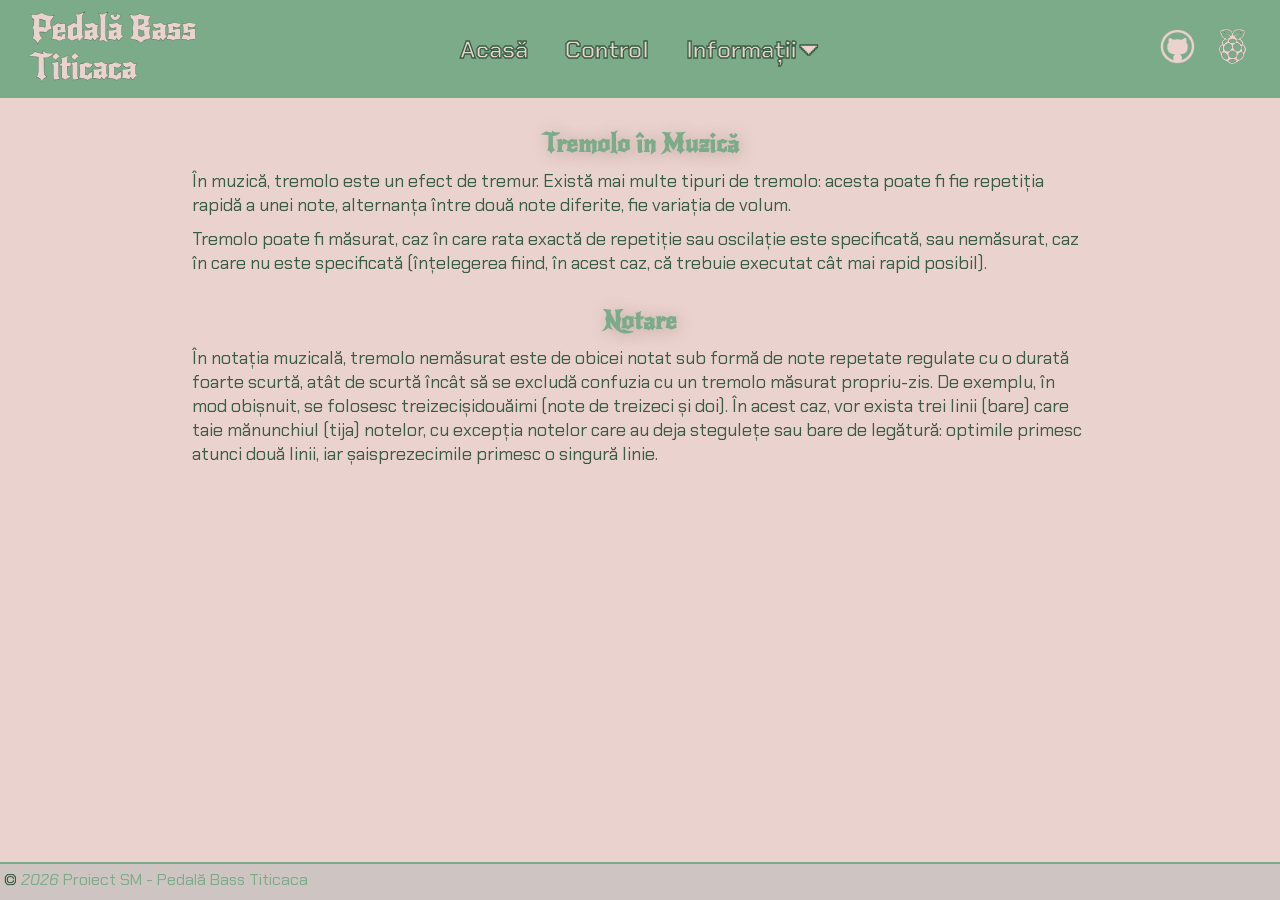
<file: src/interfata_web/reverb.html>
<!DOCTYPE html>
<html lang = "ro">

    <head>
        <meta charset="UTF-8">
        <title>Acasă</title>

        <link rel="icon" type="image/ico"
            href="imagini/favicon.ico"/>
        <link rel="stylesheet" type="text/css"
            href="css/stil.css" />

        <link rel="preconnect" href="https://fonts.googleapis.com">
        <link rel="preconnect" href="https://fonts.gstatic.com" crossorigin>
        <link href="https://fonts.googleapis.com/css2?family=Chakra+Petch:ital,wght@0,300;0,400;0,500;0,600;0,700;1,300;1,400;1,500;1,600;1,700&family=New+Rocker&display=swap" rel="stylesheet">
           
    </head>

    <body>
        <header>
            <h1 id="titlu">Pedală Bass<br>Titicaca</h1>

            <nav id="nav-main">
                <h2>
                    <a href="index.html">Acasă</a>
                    <a href="control.html">Control</a>

                    <span class="dropdown">
                        <span id="dropbtn">Informații⏷</span>
                    
                        <div class="dropdown-content">
                            <a href="distors.html">Distorsion</a>
                            <a href="reverb.html">Tremolo</a>
                            <a href="delay.html">Delay</a>
                        </div>
                    </span>
                </h2>
            </nav>
            
            <div class="linkuri">
                <a href="https://github.tuiasi.ro/SM26/proiect_Titicaca" target="_blank"><img src="imagini/github.png"></a>
                <a href="https://www.raspberrypi.com/products/raspberry-pi-pico-2/" target="_blank"><img src="imagini/raspberry.png"></a>
            </div>
        </header>
        
        <main>
            <h3 class="titlu-info">Tremolo în Muzică</h3>
            <p class="paragraf-info">
                În muzică, tremolo este un efect de tremur. Există mai multe tipuri de tremolo: acesta poate fi fie repetiția rapidă 
                a unei note, alternanța între două note diferite, fie variația de volum.
            </p>
            <p class="paragraf-info">
                Tremolo poate fi măsurat, caz în care rata exactă de repetiție sau oscilație este specificată, sau nemăsurat, 
                caz în care nu este specificată (înțelegerea fiind, în acest caz, că trebuie executat cât mai rapid posibil).
            </p>
            
            <h3 class="titlu-info">Notare</h3>
            <p class="paragraf-info">
                În notația muzicală, tremolo nemăsurat este de obicei notat sub formă de note repetate regulate cu o durată foarte scurtă, 
                atât de scurtă încât să se excludă confuzia cu un tremolo măsurat propriu-zis. De exemplu, în mod obișnuit, se folosesc 
                treizecișidouăimi (note de treizeci și doi). În acest caz, vor exista trei linii (bare) care taie mănunchiul (tija) notelor, 
                cu excepția notelor care au deja stegulețe sau bare de legătură: optimile primesc atunci două linii, iar șaisprezecimile 
                primesc o singură linie.
            </p>

            <!-- <audio controls>
                <source src="audio/reverb.ogg" type="audio/ogg">
                Ne pare rău, browserul tău nu suportă redarea audio.
            </audio> -->
        </main>

        <footer>
        <hr>
            <span>&nbsp;&copy;</span> <i>2026</i> Proiect SM - Pedală Bass <a href="https://maps.app.goo.gl/eY4kPAvq57ahpC6z6" target="_blank">Titicaca</a>
        </footer>
    </body>
</html>
</file>
<file: interfata_web/css/stil.css>
@charset "UTF-8";

:root {
    --color-red: #df120d;
    --color-blue: #1755be;
    --color-yellow: #f2d332;
    --color-red2: #922c2a;
    --color-blue2: #314a76;
    --color-yellow2: #796d33;
    --color-green: #7BAB88;
    --color-green2: #395d43;

    --color-green-dark1: #213a29; 
    --color-green-dark2: #132418;
    --color-tick-off: #2a4733;  

    --color-white: #EAD2CE;
    --color-white2: #917c7971;
    /* --header-height: 100px; */
    --curbura: 5px;
    --font-titlu: "New Rocker", system-ui;
    --font-text: "Chakra Petch", sans-serif;
}

* {
    margin: 0;
    padding: 0;
    box-sizing: border-box;

    font-family: var(--font-text);
    text-decoration: none;
}
html {
    scrollbar-width: auto;
    scrollbar-color: var(--color-green) var(--color-white2);
}
body {
    min-height: 100vh;
    
    display: flex;
    flex-direction: column;
}
main {
    flex: 1;
    background-color: var(--color-white);
}
hr {
    border: none;
    border-top: 2px solid var(--color-green);
    margin-bottom: 5px;
}
footer {
    background-color: var(--color-white2);
    width: 100%;
    padding-bottom: 10px;

    text-decoration: none;
    color: var(--color-green);
}
footer a {
    color: var(--color-green);
}
footer span {
    color: var(--color-green2) !important;
}



















/* BARA NAVIGARE */

header {
    display: flex;
    justify-content: space-between;
    align-items: center; 

    padding: 10px 30px;

    background-color: var(--color-green);
    color: var(--color-white);
}
#titlu {
    flex: 1;              
    text-align: left;     
    margin: 0;

    font-family: var(--font-titlu);
    -webkit-text-stroke: 0.3px var(--color-green2);
}
#nav-main {
    flex: 1;              
    text-align: center; 
}
#nav-main h2 {
    margin: 0;
    -webkit-text-stroke: 1.3px var(--color-green2);
}
#nav-main a {
    margin: 0 15px;       
    color: var(--color-white);
}
.linkuri {
    flex: 1;
    display: flex;
    justify-content: flex-end;
    align-items: center;
    gap: 20px;   
}
.linkuri img {
    width: 35px;        
    height: 35px;       
    object-fit: contain;
}
.dropdown {
    position: relative;
    display: inline-block;
    cursor: pointer;
    margin: 0 15px;
}
#dropbtn {
    color: var(--color-white);
}
.dropdown-content {
    display: none;
    position: absolute;
    top: 100%;
    left: 50%;
    transform: translateX(-50%);
    
    background-color: var(--color-green);
    min-width: 160px;
    box-shadow: 3px 3px 15px var(--color-green2);
    z-index: 1;
    border-radius: var(--curbura);
    padding: 10px 0;
}
.dropdown-content a {
    color: var(--color-white);
    padding: 10px 20px;
    margin: 0;
    display: block;
}
.dropdown:hover .dropdown-content {
    display: block;
}
#nav-main a:hover {
    color:var(--color-green2);
    -webkit-text-stroke: 1.3px var(--color-white);
    transition: 0.2s;
}










/* INDEX */
.acasa {
    display: flex;
    flex-direction: column;
    align-items: center;
}
#welcome {
    display: flex;
    align-items: center;
    justify-content: center;

    width: 100%;
    margin: 10px;
    
    font-family: var(--font-titlu);
    font-size: 150px;
    color: var(--color-green2);
}
#control {
    display: flex;
    flex-direction: column;
    align-items: center;
    justify-content: center;

    width: 70%;
    margin: 30px;
}
#control, #distors, #reverb, #delay {
    text-align: center;
    border: 3px solid var(--color-green);
    border-radius: var(--curbura);

    background-color: var(--color-white2);
    color:var(--color-green2);
    
    padding: 10px 20px;

    transition: all 0.5s ease;
}
#control h3 {
    font-size: 50px;
}
#control span, #distors, #reverb, #delay {
    font-size: 20px;
}
#control:hover {
    box-shadow: 3px 3px 15px var(--color-green2);
    transform: translateY(-15px);
}
.acasa h3 {
    font-size: 50px;
}
#info {
    font-size: 50px;
    color:var(--color-green2);
    margin-bottom: 15px;
}
.orizontal-list {
    display: flex;
    justify-content: space-between;
    align-items: center;
    
    width: 70%;
    gap: 30px;
}
#distors, #reverb, #delay {
    flex: 1;
}
#distors:hover {
    box-shadow: 3px 3px 15px var(--color-red);
    transform: translateY(-15px);
}
#reverb:hover {
    box-shadow: 3px 3px 15px var(--color-blue);
    transform: translateY(-15px);
}
#delay:hover {
    box-shadow: 3px 3px 15px var(--color-yellow);
    transform: translateY(-15px);
}













/* Informatii */
.titlu-info {
    font-family: var(--font-titlu);
    font-size: 25px;
    color: var(--color-green);
    text-shadow: 2px 2px 15px var(--color-white2);
    
    width: 100%;
    margin-top: 30px;
    text-align: center;
}
.paragraf-info {
    color: var(--color-green2);
    font-size: 18px;

    width: 70%;
    margin: 10px auto;
}
audio {
    display: block;
    width: 70%;
    margin: 50px auto;
}

















/* Control */
#main-control {
    flex: 1; 
    display: flex;
    flex-direction: row;
    justify-content: space-between;
    align-items: center; 
    gap: 40px;
}
.efect {
    flex: 1;
    
    display: flex;
    flex-direction: column; 
    align-items: center; 

    gap: 20px;
    margin: 20px;
}
.efect button {
    display: block;
    width: 100%;
    box-sizing: border-box;
    cursor: pointer;
    
    height: 150px;
    font-size: 50px;
    text-align: center;
    background-color: var(--color-white);
    border: 2px solid var(--color-green2);
    border-radius: var(--curbura);

    color: var(--color-green-dark2);

    transition: all 0.2s ease-in-out; 
}
.efect input {
    width: 100%;
    margin: 0;
    cursor: pointer;
}
#distors2 {
    box-shadow: 3px 3px 15px var(--color-red2);
    /* transform: translateY(-15px); */
}
#reverb2 {
    box-shadow: 3px 3px 15px var(--color-blue2);
    /* transform: translateY(-15px); */
}
#delay2 {
    box-shadow: 3px 3px 15px var(--color-yellow2);
    /* transform: translateY(-15px); */
}
#distors2.activat {
    box-shadow: inset 3px 3px 15px var(--color-red);
    font-weight: bold;
    transform: scale(0.98); 
}
#reverb2.activat {
    box-shadow: inset 3px 3px 15px var(--color-blue);
    font-weight: bold;
    transform: scale(0.98);
}
#delay2.activat {
    box-shadow: inset 3px 3px 15px var(--color-yellow);
    font-weight: bold;
    transform: scale(0.98);
}

/* KNOBS */

.knob-container {
    position: relative;
    width: 160px;
    height: 160px;
    display: flex;
    align-items: center;
    justify-content: center;
    margin: 20px auto;
    user-select: none; /* Prevents text highlighting while turning */
}


.knob {
    position: relative;
    width: 100px;
    height: 100px;
    border-radius: 50%;
    /* Dark gradient like the reference image */
    background: linear-gradient(145deg, var(--color-green-dark1), var(--color-green-dark2));
    box-shadow: 0 5px 15px var(--color-green-dark2), 
                inset 0 2px 3px var(--color-green-dark1), 
                inset 0 -2px 3px var(--color-green-dark2);
    cursor: grab;
    z-index: 2;
}

.knob:active {
    cursor: grabbing;
}

.knob-dot {
    position: absolute;
    width: 10px;
    height: 10px;
    background-color: var(--color-tick-off);
    border-radius: 50%;
    top: 15px; /* Points UP when rotation is at 0 degrees */
    left: 50%;
    transform: translateX(-50%);
    box-shadow: none;
    transition: background-color 0.2s ease, box-shadow 0.2s ease;
}

button.activat + .knob-container .knob-dot {
    background-color: var(--knob-color);
    box-shadow: 0 0 8px var(--knob-color);
}

.ticks {
    position: absolute;
    width: 100%;
    height: 100%;
    top: 0;
    left: 0;
    z-index: 1;
}


.tick {
    position: absolute;
    top: calc(50% - 6px); /* Center perfectly (height is 12px) */
    left: calc(50% - 2px); /* Center perfectly (width is 4px) */
    width: 4px;
    height: 12px;
    background-color: var(--color-tick-off); /* Default "off" color */
    border-radius: 2px;
    transform-origin: 50% 50%;
    transition: background-color 0.1s, box-shadow 0.1s;
}

.tick.active {
    background-color: var(--knob-color);
    box-shadow: 0 0 8px var(--knob-color);
}

.knob-labels {
    position: absolute;
    bottom: -20px;
    left: 50%;
    transform: translateX(-50%);
    width: 120%;
    display: flex;
    justify-content: space-between;
    align-items: center;
    font-family: var(--font-text);
    color: var(--color-green2);
    font-size: 16px;
    font-weight: bold;
    pointer-events: none; /* Allows you to click "through" the labels */
    z-index: 5;
}


.knob-value {
    color: var(--knob-color);
    text-shadow: 0 0 5px var(--knob-color);
    font-size: 24px;
    font-weight: 800;
}

.knob-red { --knob-color: var(--color-red2); }
.knob-blue { --knob-color: var(--color-blue2); }
.knob-yellow { --knob-color: var(--color-yellow2); }

.dot-red { --knob-color: var(--color-red); }
.dot-blue { --knob-color: var(--color-blue); }
.dot-yellow { --knob-color: var(--color-yellow); }

.tick-red { --knob-color: var(--color-red); }
.tick-blue { --knob-color: var(--color-blue); }
.tick-yellow { --knob-color: var(--color-yellow); }
</file>
<file: src/interfata_web/css/stil.css>
@charset "UTF-8";

:root {
    --color-red: #df120d;
    --color-blue: #1755be;
    --color-yellow: #f2d332;
    --color-red2: #922c2a;
    --color-blue2: #314a76;
    --color-yellow2: #796d33;
    --color-green: #7BAB88;
    --color-green2: #395d43;

    --color-green-dark1: #213a29; 
    --color-green-dark2: #132418;
    --color-tick-off: #2a4733;  

    --color-white: #EAD2CE;
    --color-white2: #917c7971;
    /* --header-height: 100px; */
    --curbura: 5px;
    --font-titlu: "New Rocker", system-ui;
    --font-text: "Chakra Petch", sans-serif;
}

* {
    margin: 0;
    padding: 0;
    box-sizing: border-box;

    font-family: var(--font-text);
    text-decoration: none;
}
html {
    scrollbar-width: auto;
    scrollbar-color: var(--color-green) var(--color-white2);
}
body {
    min-height: 100vh;
    
    display: flex;
    flex-direction: column;
}
main {
    flex: 1;
    background-color: var(--color-white);
}
hr {
    border: none;
    border-top: 2px solid var(--color-green);
    margin-bottom: 5px;
}
footer {
    background-color: var(--color-white2);
    width: 100%;
    padding-bottom: 10px;

    text-decoration: none;
    color: var(--color-green);
}
footer a {
    color: var(--color-green);
}
footer span {
    color: var(--color-green2) !important;
}



















/* BARA NAVIGARE */

header {
    display: flex;
    justify-content: space-between;
    align-items: center; 

    padding: 10px 30px;

    background-color: var(--color-green);
    color: var(--color-white);
}
#titlu {
    flex: 1;              
    text-align: left;     
    margin: 0;

    font-family: var(--font-titlu);
    -webkit-text-stroke: 0.3px var(--color-green2);
}
#nav-main {
    flex: 1;              
    text-align: center; 
}
#nav-main h2 {
    margin: 0;
    -webkit-text-stroke: 1.3px var(--color-green2);
}
#nav-main a {
    margin: 0 15px;       
    color: var(--color-white);
}
.linkuri {
    flex: 1;
    display: flex;
    justify-content: flex-end;
    align-items: center;
    gap: 20px;   
}
.linkuri img {
    width: 35px;        
    height: 35px;       
    object-fit: contain;
}
.dropdown {
    position: relative;
    display: inline-block;
    cursor: pointer;
    margin: 0 15px;
}
#dropbtn {
    color: var(--color-white);
}
.dropdown-content {
    display: none;
    position: absolute;
    top: 100%;
    left: 50%;
    transform: translateX(-50%);
    
    background-color: var(--color-green);
    min-width: 160px;
    box-shadow: 3px 3px 15px var(--color-green2);
    z-index: 1;
    border-radius: var(--curbura);
    padding: 10px 0;
}
.dropdown-content a {
    color: var(--color-white);
    padding: 10px 20px;
    margin: 0;
    display: block;
}
.dropdown:hover .dropdown-content {
    display: block;
}
#nav-main a:hover {
    color:var(--color-green2);
    -webkit-text-stroke: 1.3px var(--color-white);
    transition: 0.2s;
}










/* INDEX */
.acasa {
    display: flex;
    flex-direction: column;
    align-items: center;
}
#welcome {
    display: flex;
    align-items: center;
    justify-content: center;

    width: 100%;
    margin: 10px;
    
    font-family: var(--font-titlu);
    font-size: 150px;
    color: var(--color-green2);
}
#control {
    display: flex;
    flex-direction: column;
    align-items: center;
    justify-content: center;

    width: 70%;
    margin: 30px;
}
#control, #distors, #reverb, #delay {
    text-align: center;
    border: 3px solid var(--color-green);
    border-radius: var(--curbura);

    background-color: var(--color-white2);
    color:var(--color-green2);
    
    padding: 10px 20px;

    transition: all 0.5s ease;
}
#control h3 {
    font-size: 50px;
}
#control span, #distors, #reverb, #delay {
    font-size: 20px;
}
#control:hover {
    box-shadow: 3px 3px 15px var(--color-green2);
    transform: translateY(-15px);
}
.acasa h3 {
    font-size: 50px;
}
#info {
    font-size: 50px;
    color:var(--color-green2);
    margin-bottom: 15px;
}
.orizontal-list {
    display: flex;
    justify-content: space-between;
    align-items: center;
    
    width: 70%;
    gap: 30px;
}
#distors, #reverb, #delay {
    flex: 1;
}
#distors:hover {
    box-shadow: 3px 3px 15px var(--color-red);
    transform: translateY(-15px);
}
#reverb:hover {
    box-shadow: 3px 3px 15px var(--color-blue);
    transform: translateY(-15px);
}
#delay:hover {
    box-shadow: 3px 3px 15px var(--color-yellow);
    transform: translateY(-15px);
}













/* Informatii */
.titlu-info {
    font-family: var(--font-titlu);
    font-size: 25px;
    color: var(--color-green);
    text-shadow: 2px 2px 15px var(--color-white2);
    
    width: 100%;
    margin-top: 30px;
    text-align: center;
}
.paragraf-info {
    color: var(--color-green2);
    font-size: 18px;

    width: 70%;
    margin: 10px auto;
}
audio {
    display: block;
    width: 70%;
    margin: 50px auto;
}

















/* Control */
#main-control {
    flex: 1; 
    display: flex;
    flex-direction: row;
    justify-content: space-between;
    align-items: center; 
    gap: 40px;
}
.efect {
    flex: 1;
    
    display: flex;
    flex-direction: column; 
    align-items: center; 

    gap: 20px;
    margin: 20px;
}
.efect button {
    display: block;
    width: 100%;
    box-sizing: border-box;
    cursor: pointer;
    
    height: 150px;
    font-size: 50px;
    text-align: center;
    background-color: var(--color-white);
    border: 2px solid var(--color-green2);
    border-radius: var(--curbura);

    color: var(--color-green-dark2);

    transition: all 0.2s ease-in-out; 
}
.efect input {
    width: 100%;
    margin: 0;
    cursor: pointer;
}
#distors2 {
    box-shadow: 3px 3px 15px var(--color-red2);
    /* transform: translateY(-15px); */
}
#reverb2 {
    box-shadow: 3px 3px 15px var(--color-blue2);
    /* transform: translateY(-15px); */
}
#delay2 {
    box-shadow: 3px 3px 15px var(--color-yellow2);
    /* transform: translateY(-15px); */
}
#distors2.activat {
    box-shadow: inset 3px 3px 15px var(--color-red);
    font-weight: bold;
    transform: scale(0.98); 
}
#reverb2.activat {
    box-shadow: inset 3px 3px 15px var(--color-blue);
    font-weight: bold;
    transform: scale(0.98);
}
#delay2.activat {
    box-shadow: inset 3px 3px 15px var(--color-yellow);
    font-weight: bold;
    transform: scale(0.98);
}

/* KNOBS */

.knob-container {
    position: relative;
    width: 160px;
    height: 160px;
    display: flex;
    align-items: center;
    justify-content: center;
    margin: 20px auto;
    user-select: none; /* Prevents text highlighting while turning */
}


.knob {
    position: relative;
    width: 100px;
    height: 100px;
    border-radius: 50%;
    /* Dark gradient like the reference image */
    background: linear-gradient(145deg, var(--color-green-dark1), var(--color-green-dark2));
    box-shadow: 0 5px 15px var(--color-green-dark2), 
                inset 0 2px 3px var(--color-green-dark1), 
                inset 0 -2px 3px var(--color-green-dark2);
    cursor: grab;
    z-index: 2;
}

.knob:active {
    cursor: grabbing;
}

.knob-dot {
    position: absolute;
    width: 10px;
    height: 10px;
    background-color: var(--color-tick-off);
    border-radius: 50%;
    top: 15px; /* Points UP when rotation is at 0 degrees */
    left: 50%;
    transform: translateX(-50%);
    box-shadow: none;
    transition: background-color 0.2s ease, box-shadow 0.2s ease;
}

button.activat + .knob-container .knob-dot {
    background-color: var(--knob-color);
    box-shadow: 0 0 8px var(--knob-color);
}

.ticks {
    position: absolute;
    width: 100%;
    height: 100%;
    top: 0;
    left: 0;
    z-index: 1;
}


.tick {
    position: absolute;
    top: calc(50% - 6px); /* Center perfectly (height is 12px) */
    left: calc(50% - 2px); /* Center perfectly (width is 4px) */
    width: 4px;
    height: 12px;
    background-color: var(--color-tick-off); /* Default "off" color */
    border-radius: 2px;
    transform-origin: 50% 50%;
    transition: background-color 0.1s, box-shadow 0.1s;
}

.tick.active {
    background-color: var(--knob-color);
    box-shadow: 0 0 8px var(--knob-color);
}

.knob-labels {
    position: absolute;
    bottom: -20px;
    left: 50%;
    transform: translateX(-50%);
    width: 120%;
    display: flex;
    justify-content: space-between;
    align-items: center;
    font-family: var(--font-text);
    color: var(--color-green2);
    font-size: 16px;
    font-weight: bold;
    pointer-events: none; /* Allows you to click "through" the labels */
    z-index: 5;
}


.knob-value {
    color: var(--knob-color);
    text-shadow: 0 0 5px var(--knob-color);
    font-size: 24px;
    font-weight: 800;
}

.knob-red { --knob-color: var(--color-red2); }
.knob-blue { --knob-color: var(--color-blue2); }
.knob-yellow { --knob-color: var(--color-yellow2); }

.dot-red { --knob-color: var(--color-red); }
.dot-blue { --knob-color: var(--color-blue); }
.dot-yellow { --knob-color: var(--color-yellow); }

.tick-red { --knob-color: var(--color-red); }
.tick-blue { --knob-color: var(--color-blue); }
.tick-yellow { --knob-color: var(--color-yellow); }
</file>
